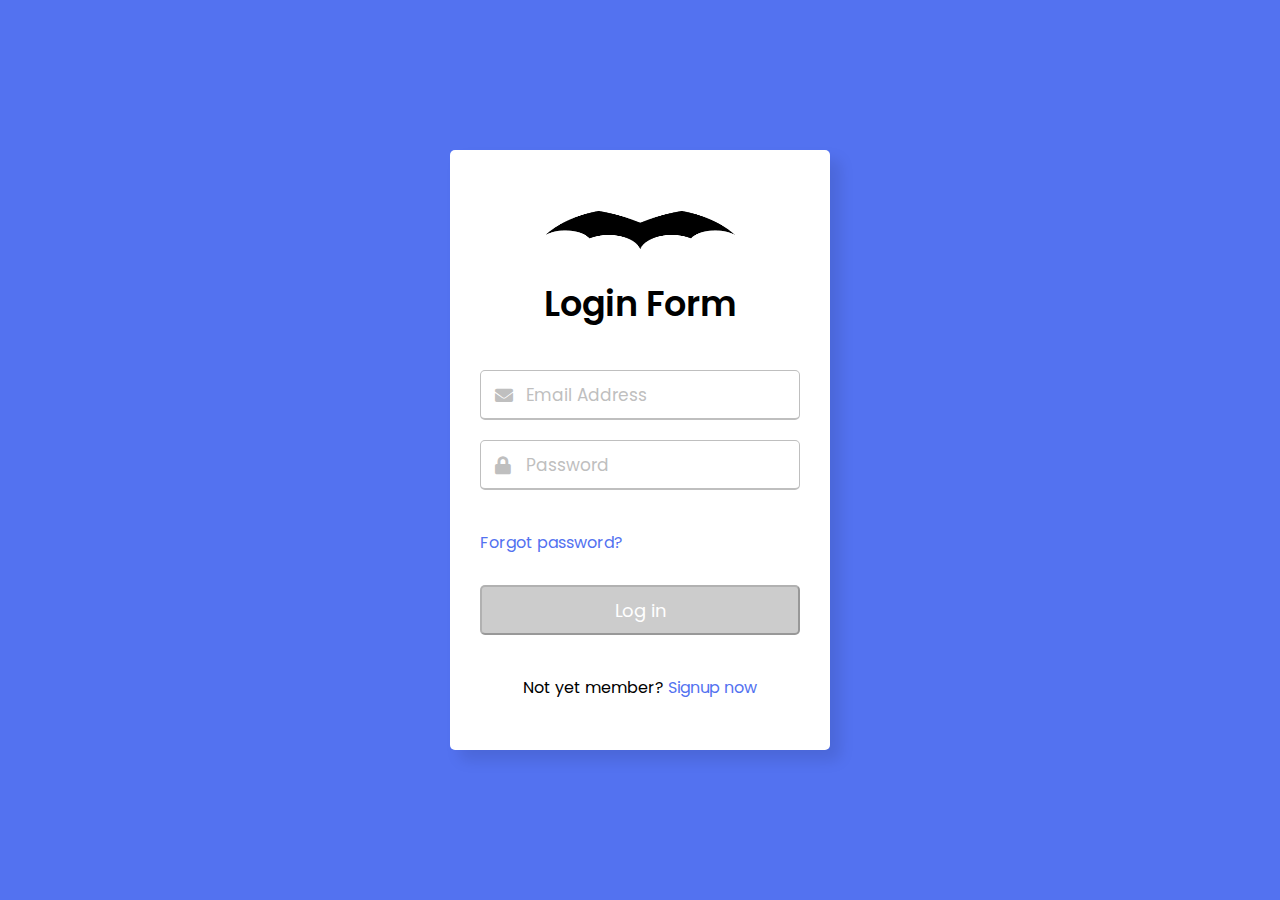
<file: index.html>
<!DOCTYPE html>
<html lang="en">
  <head>
    <meta charset="UTF-8" />
    <meta name="viewport" content="width=device-width, initial-scale=1.0" />
    <title>Login Form</title>
    <link rel="stylesheet" href="style.css" />
    <link
      rel="stylesheet"
      href="https://cdnjs.cloudflare.com/ajax/libs/font-awesome/5.15.3/css/all.min.css"
    />
  </head>
  <body>
    <div class="wrapper">
      <img src="logo.png" alt="Paris" width="200" height="80" />
      <header>Login Form</header>
      <form action="/dashboard-new.html">
        <div class="field email">
          <div class="input-area">
            <input type="text" placeholder="Email Address" id="email" />
            <i class="icon fas fa-envelope"></i>
            <div class="error-msg" id="email-error"></div>
          </div>
        </div>
        <div class="field password">
          <div class="input-area">
            <input type="password" placeholder="Password" id="password" />
            <i class="icon fas fa-lock"></i>
            <div class="error-msg" id="password-error"></div>
          </div>
        </div>
        <div class="pass-txt">
          <a href="https://github.com/password_reset">Forgot password?</a>
        </div>
        <button type="submit" id="login-btn" disabled>Log in</button>
      </form>
      <div class="sign-txt">
        Not yet member?
        <a href="https://github.com/signup?source=login">Signup now</a>
      </div>
    </div>
    <script src="validation.js"></script>
  </body>
</html>
</file>
<file: style.css>
@import url('https://fonts.googleapis.com/css2?family=Poppins:wght@400;500;600&display=swap');

* {
    margin: 0;
    padding: 0;
    box-sizing: border-box;
    font-family: 'Poppins', sans-serif;
}

body {
    width: 100%;
    height: 100vh;
    display: flex;
    align-items: center;
    justify-content: center;
    background: #5372f0;
}

::selection {
    color: #fff;
    background: #5372f0;
}

.wrapper {
    width: 380px;
    padding: 40px 30px 50px 30px;
    background: #fff;
    border-radius: 5px;
    text-align: center;
    box-shadow: 10px 10px 15px rgba(0, 0, 0, 0.1);
}

.wrapper header {
    font-size: 35px;
    font-weight: 600;
}

.wrapper form {
    margin: 40px 0;
}

form .field {
    width: 100%;
    margin-bottom: 20px;
}

form .field .input-area {
    height: 50px;
    width: 100%;
    position: relative;
}

form input {
    width: 100%;
    height: 100%;
    outline: none;
    padding: 0 45px;
    /* padding: 0 10px; */
    font-size: 18px;
    background: none;
    caret-color: #5372f0;
    border-radius: 5px;
    border: 1px solid #bfbfbf;
    border-bottom-width: 2px;
    transition: all 0.2s ease;
}

form .field input:focus,
form .field.valid input {
    border-color: #5372f0;
}

.field .input-area i {
    position: absolute;
    top: 50%;
    font-size: 18px;
    pointer-events: none;
    transform: translateY(-50%);
}

.input-area .icon {
    left: 15px;
    color: #bfbfbf;
    transition: color 0.2s ease;
}



form input:focus~.icon,
form .field.valid .icon {
    color: #5372f0;
}

form .field.shake input:focus~.icon {
    color: #bfbfbf;
}

form input::placeholder {
    color: #bfbfbf;
    font-size: 17px;
}

form .pass-txt {
    text-align: left;
    margin-top: 40px;
}

.wrapper a {
    color: #5372f0;
    text-decoration: none;
}

.wrapper a:hover {
    text-decoration: underline;
}

form button {
    width: 100%;
    height: 50px;
    margin-top: 30px;
    outline: none;
    font-size: 18px;
    caret-color: #5372f0;
    border-radius: 5px;
    color: #fff;
    cursor: pointer;
    background: #5372f0;
}

button[type='submit']:disabled {
    background-color: #ccc;
    cursor: not-allowed;
}

.error-msg {
    color: red;
    text-align: start;
    font-size: 12px;
    font-weight: 400;
}
</file>
